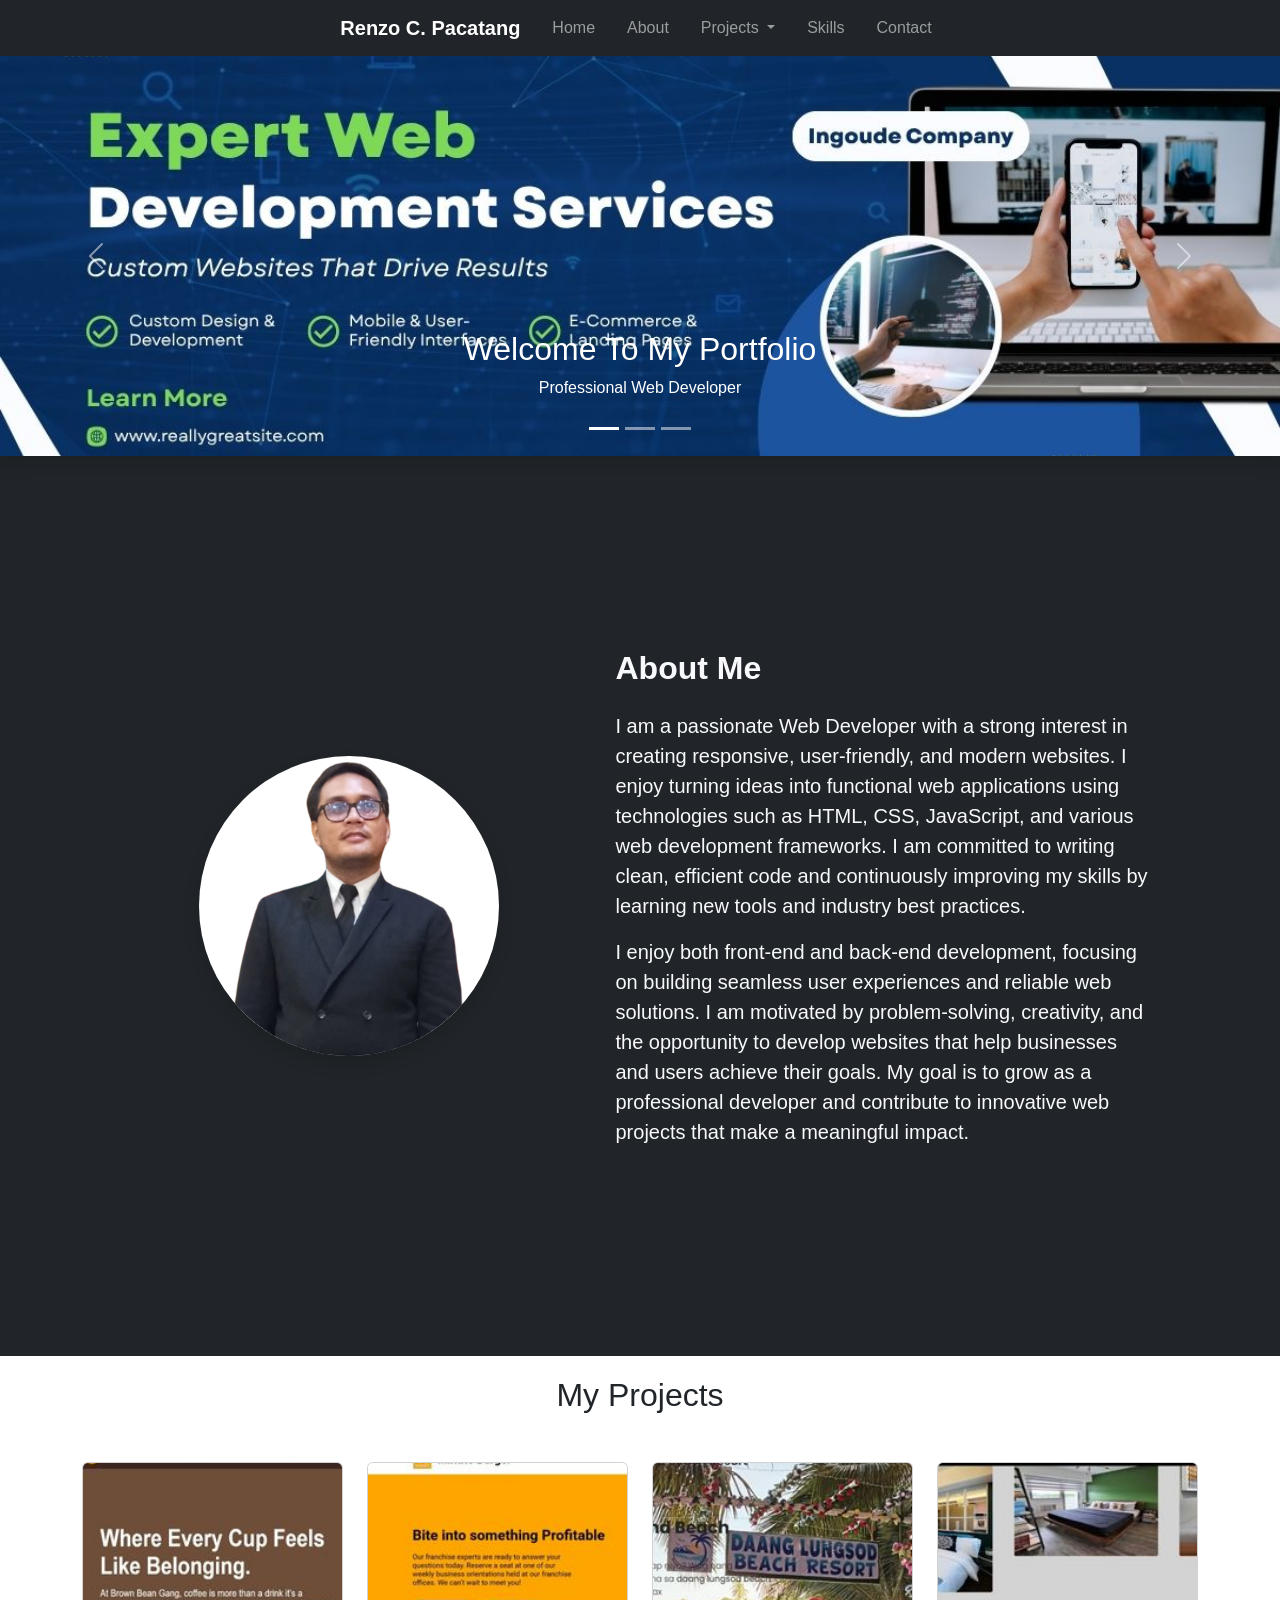
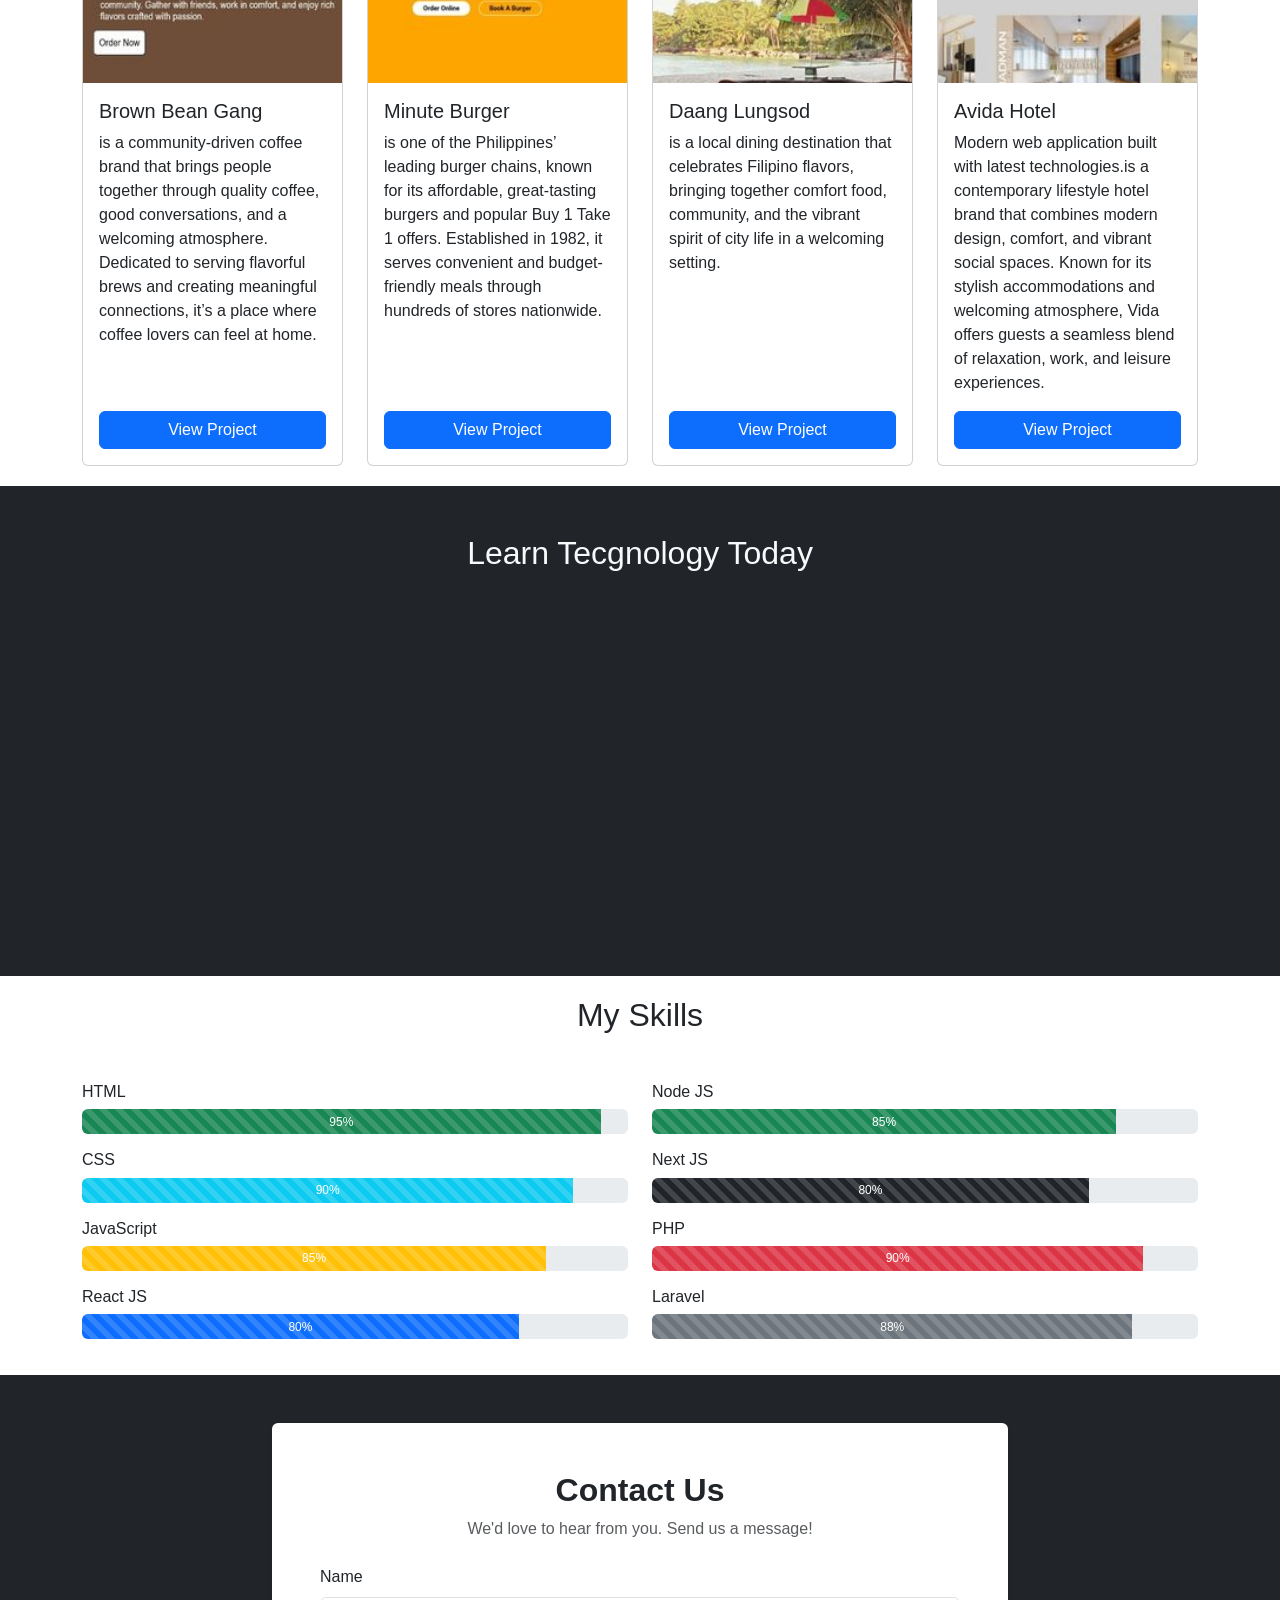
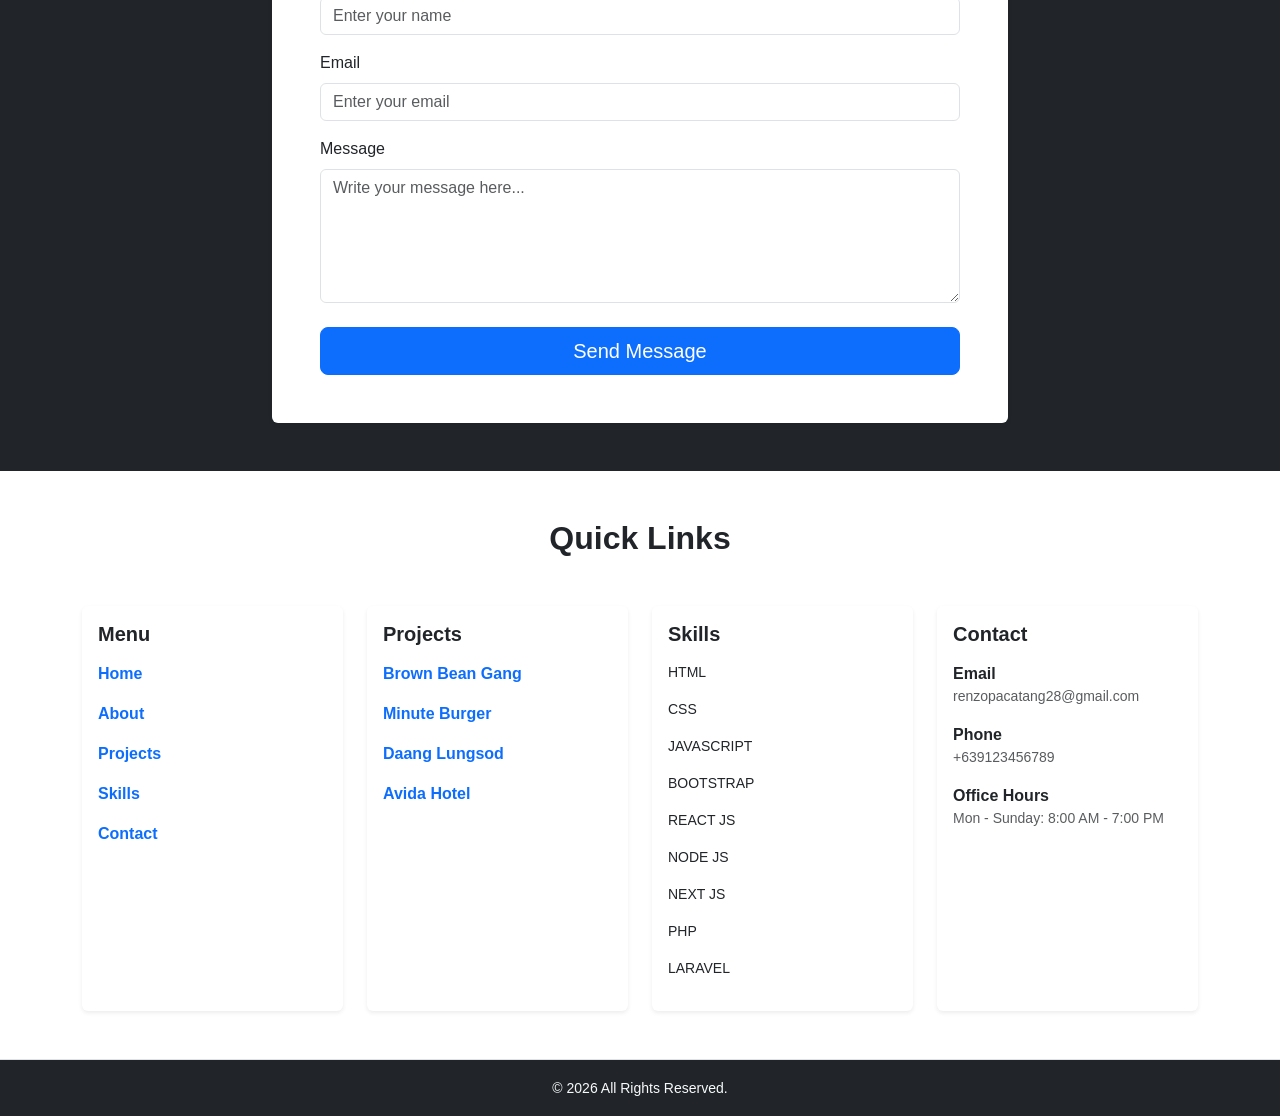
<file: index.html>
<!DOCTYPE html>
<html lang="en">
<head>
    <meta charset="UTF-8">
    <meta name="viewport" content="width=device-width, initial-scale=1.0">
    <title>My Portfolio</title>

    <!-- Bootstrap 5.3.3 CSS -->
    <link href="https://cdn.jsdelivr.net/npm/bootstrap@5.3.3/dist/css/bootstrap.min.css" rel="stylesheet">

    <!--CSS-->
    <link rel="stylesheet" href="css/style.css">

</head>

<body>

    
       <!-- NAVIGATION BAR -->

 <nav class="navbar navbar-expand-lg navbar-dark bg-dark sticky-top">
    <div class="container">

        <!-- Brand (mobile) -->
        <a class="navbar-brand d-lg-none" href="#">
           Renzo C. Pacatang
        </a>

        <!-- Toggler -->
        <button class="navbar-toggler d-lg-none ms-auto"
                type="button"
                data-bs-toggle="collapse"
                data-bs-target="#navbarNav"
                aria-controls="navbarNav"
                aria-expanded="false"
                aria-label="Toggle navigation">
            <span class="navbar-toggler-icon"></span>
        </button>

        <!-- COLLAPSIBLE CONTENT (THIS WAS MISSING) -->
        <div class="collapse navbar-collapse" id="navbarNav">

            <!-- Mobile menu items -->
            <ul class="navbar-nav d-lg-none text-center mt-3">

                <li class="nav-item">
                    <a class="nav-link" href="index.html">Home</a>
                </li>

                <li class="nav-item">
                    <a class="nav-link" href="about.html">About</a>
                </li>

                <li class="nav-item dropdown">
                    <a class="nav-link dropdown-toggle"
                       href="projects.html"
                       role="button"
                       data-bs-toggle="dropdown">
                        Projects
                    </a>

                    <ul class="dropdown-menu text-center">
                        <li><a class="dropdown-item" href="https://renzopacatang17.github.io/BROWNBEANGANGPROJECT2/">Brown Bean Gang</a></li>
                        <li><a class="dropdown-item" href="https://renzopacatang17.github.io/minute_burger/">Minute Burger</a></li>
                        <li><a class="dropdown-item" href="https://renzopacatang17.github.io/daanglungsodbeachresort/">Daang Lungsod</a></li>
                        <li><a class="dropdown-item" href="https://renzopacatang17.github.io/AVIDAHOTEL/">Avida Hotel</a></li>
                    </ul>
                </li>

                <li class="nav-item">
                    <a class="nav-link" href="skills.html">Skills</a>
                </li>

                <li class="nav-item">
                    <a class="nav-link" href="contact.html">Contact</a>
                </li>

            </ul>

            <!-- Desktop layout -->
            <div class="d-none d-lg-flex w-100 justify-content-center align-items-center">

                <a class="navbar-brand m-0 me-4" href="#">
                    Renzo C. Pacatang
                </a>

                <ul class="navbar-nav flex-row align-items-center gap-3">

                    <li class="nav-item"><a class="nav-link" href="index.html">Home</a></li>
                    <li class="nav-item"><a class="nav-link" href="about.html">About</a></li>
                    <li class="nav-item dropdown">
                        <a class="nav-link dropdown-toggle"
                           href="projects.html"
                           role="button"
                           data-bs-toggle="dropdown">
                            Projects
                        </a>
                        <ul class="dropdown-menu text-center">
                            <li><a class="dropdown-item" href="https://renzopacatang17.github.io/BROWNBEANGANGPROJECT2/">Brown Bean Gang</a></li>
                            <li><a class="dropdown-item" href="https://renzopacatang17.github.io/minute_burger/">Minute Burger</a></li>
                            <li><a class="dropdown-item" href="https://renzopacatang17.github.io/daanglungsodbeachresort/">Daang Lungsod</a></li>
                            <li><a class="dropdown-item" href="https://renzopacatang17.github.io/AVIDAHOTEL/">Avida Hotel</a></li>
                        </ul>
                    </li>
                    <li class="nav-item"><a class="nav-link" href="skills.html">Skills</a></li>
                    <li class="nav-item"><a class="nav-link" href="contact.html">Contact</a></li>

                </ul>

            </div>

        </div>
    </div>
</nav>

    <!-- HOME / HERO SECTION -->

   <section id="home">

    <div id="heroCarousel"
         class="carousel slide shadow"
         data-bs-ride="carousel">

        <!-- Indicators -->
        <div class="carousel-indicators">
            <button type="button" data-bs-target="#heroCarousel" data-bs-slide-to="0" class="active"></button>
            <button type="button" data-bs-target="#heroCarousel" data-bs-slide-to="1"></button>
            <button type="button" data-bs-target="#heroCarousel" data-bs-slide-to="2"></button>
        </div>

        <!-- Carousel Items -->
        <div class="carousel-inner">

            <div class="carousel-item active">
                <img src="images/1.jpg"
                     class="d-block w-100"
                     alt="Slide 1">

                <div class="carousel-caption">
                    <h2>Welcome To My Portfolio</h2>
                    <p>Professional Web Developer</p>
                </div>
            </div>

            <div class="carousel-item">
                <img src="images/2.jpg"
                     class="d-block w-100"
                     alt="Slide 2">

                <div class="carousel-caption">
                    <h2>Creative Solutions</h2>
                    <p>Modern Responsive Websites</p>
                </div>
            </div>

            <div class="carousel-item">
                <img src="images/3.jpg"
                     class="d-block w-100"
                     alt="Slide 3">
            </div>

        </div>

        <!-- Controls -->
        <button class="carousel-control-prev"
                type="button"
                data-bs-target="#heroCarousel"
                data-bs-slide="prev">
            <span class="carousel-control-prev-icon"></span>
        </button>

        <button class="carousel-control-next"
                type="button"
                data-bs-target="#heroCarousel"
                data-bs-slide="next">
            <span class="carousel-control-next-icon"></span>
        </button>

    </div>

</section>
   
    <!-- ABOUT SECTION -->
    
 <section id="about" class="bg-dark text-light py-5 min-vh-100 d-flex align-items-center">
    <div class="container">
        <div class="row align-items-center justify-content-center g-5">

            <!-- Image -->
            <div class="col-12 col-lg-5 text-center">
                <img src="images/prof.png"
                     class="img-fluid rounded-circle shadow"
                     alt="About Me"
                     style="width: 300px; height: 300px; object-fit: cover;">
            </div>

            <!-- Content -->
            <div class="col-12 col-lg-6 text-center text-lg-start">
                <h2 class="fw-bold mb-4">About Me</h2>

                <p class="lead">
                   I am a passionate Web Developer with a strong interest in creating responsive, user-friendly, and modern websites. I enjoy turning ideas into functional web applications using technologies such as HTML, CSS, JavaScript, and various web development frameworks. I am committed to writing clean, efficient code and continuously improving my skills by learning new tools and industry best practices.
                </p>

                <p class="lead">
                    I enjoy both front-end and back-end development, focusing on building seamless user experiences and reliable web solutions. I am motivated by problem-solving, creativity, and the opportunity to develop websites that help businesses and users achieve their goals. My goal is to grow as a professional developer and contribute to innovative web projects that make a meaningful impact.
                </p>
            </div>

        </div>
    </div>
</section>

    
    <!-- PROJECTS SECTION -->
   
    <section id="projects">
    <div class="container">

        <h2 class="text-center mb-5">
            My Projects
        </h2>

        <div class="row g-4">

            <!-- Project 1 -->
            <div class="col-lg-3 col-md-6">
                <div class="card project-card h-100">

                    <img src="images/brown-bean-gang.jpg"
                         class="card-img-top">

                    <div class="card-body d-flex flex-column">
                        <h5>Brown Bean Gang</h5>
                        <p>
                            is a community-driven coffee brand that brings people together through quality coffee, good conversations, and a welcoming atmosphere. Dedicated to serving flavorful brews and creating meaningful connections, it’s a place where coffee lovers can feel at home.
                        </p>

                        <a href="https://renzopacatang17.github.io/BROWNBEANGANGPROJECT2/" target="_blank" class="btn btn-primary mt-auto">
                            View Project
                        </a>
                    </div>

                </div>
            </div>

            <!-- Project 2 -->
            <div class="col-lg-3 col-md-6">
                <div class="card project-card h-100">

                    <img src="images/minute-burger.jpg"
                         class="card-img-top">

                    <div class="card-body d-flex flex-column">
                        <h5>Minute Burger</h5>
                        <p>
                            is one of the Philippines’ leading burger chains, known for its affordable, great-tasting burgers and popular Buy 1 Take 1 offers. Established in 1982, it serves convenient and budget-friendly meals through hundreds of stores nationwide.
                        </p>

                        <a href="https://renzopacatang17.github.io/minute_burger/" target="_blank" class="btn btn-primary mt-auto">
                            View Project
                        </a>
                    </div>

                </div>
            </div>

            <!-- Project 3 -->
            <div class="col-lg-3 col-md-6">
                <div class="card project-card h-100">

                    <img src="images/daang-lungsod.jpg"
                         class="card-img-top">

                    <div class="card-body d-flex flex-column">
                        <h5>Daang Lungsod</h5>
                        <p>
                           is a local dining destination that celebrates Filipino flavors, bringing together comfort food, community, and the vibrant spirit of city life in a welcoming setting.
                        </p>

                        <a href="https://renzopacatang17.github.io/daanglungsodbeachresort/" target="_blank" class="btn btn-primary mt-auto">
                            View Project
                        </a>
                    </div>

                </div>
            </div>

            <!-- Project 4 -->
            <div class="col-lg-3 col-md-6">
                <div class="card project-card h-100">

                    <img src="images/avida-hotel.jpg"
                         class="card-img-top">

                    <div class="card-body d-flex flex-column">
                        <h5>Avida Hotel</h5>
                        <p>
                            Modern web application built with
                            latest technologies.is a contemporary lifestyle hotel brand that combines modern design, comfort, and vibrant social spaces. Known for its stylish accommodations and welcoming atmosphere, Vida offers guests a seamless blend of relaxation, work, and leisure experiences.
                        </p>

                        <a href="https://renzopacatang17.github.io/AVIDAHOTEL/" target="_blank" class="btn btn-primary mt-auto">
                            View Project
                        </a>
                    </div>

                </div>
            </div>

        </div>

    </div>
</section>
   
    <!-- VIDEO SECTION -->
   
   <section class="bg-dark text-light py-5">
    <div class="container">

        <h2 class="text-center mb-5">
            Learn Tecgnology Today
        </h2>

        <div class="row justify-content-center">

            <div class="col-10 col-md-8 col-lg-6">

                <div class="ratio ratio-16x9">
                   <iframe width="560" height="315" src="https://www.youtube.com/embed/nWnMRTyiZMo?si=y7sUjbvcAw7Otr0_" title="YouTube video player" frameborder="0" allow="accelerometer; autoplay; clipboard-write; encrypted-media; gyroscope; picture-in-picture; web-share" referrerpolicy="strict-origin-when-cross-origin" allowfullscreen></iframe>
                </div>

            </div>

        </div>

    </div>
</section>

   
    <!-- SKILLS SECTION -->
    
    <section id="skills">
        <div class="container">

            <h2 class="text-center mb-5">
                My Skills
            </h2>

            <div class="row">

                <div class="col-md-6">

                    <h6>HTML</h6>
                    <div class="progress mb-3">
                        <div class="progress-bar bg-success progress-bar-striped" style="width:95%">
                            95%
                        </div>
                    </div>

                    <h6>CSS</h6>
                    <div class="progress mb-3">
                        <div class="progress-bar bg-info progress-bar-striped" style="width:90%">
                            90%
                        </div>
                    </div>

                    <h6>JavaScript</h6>
                    <div class="progress mb-3">
                        <div class="progress-bar bg-warning progress-bar-striped" style="width:85%">
                            85%
                        </div>
                    </div>

                    <h6>React JS</h6>
                    <div class="progress mb-3">
                        <div class="progress-bar bg-primary progress-bar-striped" style="width:80%">
                            80%
                        </div>
                    </div>

                </div>

                <div class="col-md-6">

                    <h6>Node JS</h6>
                    <div class="progress mb-3">
                        <div class="progress-bar bg-success progress-bar-striped" style="width:85%">
                            85%
                        </div>
                    </div>

                    <h6>Next JS</h6>
                    <div class="progress mb-3">
                        <div class="progress-bar bg-dark progress-bar-striped" style="width:80%">
                            80%
                        </div>
                    </div>

                    <h6>PHP</h6>
                    <div class="progress mb-3">
                        <div class="progress-bar bg-danger progress-bar-striped" style="width:90%">
                            90%
                        </div>
                    </div>

                    <h6>Laravel</h6>
                    <div class="progress mb-3">
                        <div class="progress-bar bg-secondary progress-bar-striped" style="width:88%">
                            88%
                        </div>
                    </div>

                </div>

            </div>

        </div>
    </section>

    
    <!-- CONTACT SECTION -->
 
    <section class="py-5 bg-dark">
    <div class="container">
        <div class="row justify-content-center">
            <div class="col-lg-8 col-md-10">
                <div class="card border-0 shadow-sm">
                    <div class="card-body p-4 p-md-5">
                        <div class="text-center mb-4">
                            <h2 class="fw-bold">Contact Us</h2>
                            <p class="text-muted mb-0">
                                We'd love to hear from you. Send us a message!
                            </p>
                        </div>

                        <form>
                            <!-- Name -->
                            <div class="mb-3">
                                <label for="name" class="form-label">Name</label>
                                <input
                                    type="text"
                                    class="form-control"
                                    id="name"
                                    placeholder="Enter your name"
                                    required>
                            </div>

                            <!-- Email -->
                            <div class="mb-3">
                                <label for="email" class="form-label">Email</label>
                                <input
                                    type="email"
                                    class="form-control"
                                    id="email"
                                    placeholder="Enter your email"
                                    required>
                            </div>

                            <!-- Message -->
                            <div class="mb-4">
                                <label for="message" class="form-label">Message</label>
                                <textarea
                                    class="form-control"
                                    id="message"
                                    rows="5"
                                    placeholder="Write your message here..."
                                    required></textarea>
                            </div>

                            <!-- Button -->
                            <div class="d-grid">
                                <button type="submit" class="btn btn-primary btn-lg">
                                    Send Message
                                </button>
                            </div>
                        </form>

                    </div>
                </div>
            </div>
        </div>
    </div>
</section>

    <!--Quick Links Section-->

<section class="py-5">
    <div class="container">
        <div class="text-center mb-5">
            <h2 class="fw-bold">Quick Links</h2>
        </div>

        <div class="row g-4">

            <!-- Menu Links -->

            <div class="col-lg-3 col-md-6">
                <div class="card h-100 border-0 shadow-sm">
                    <div class="card-body">
                        <h5 class="fw-bold mb-3">Menu</h5>

                        <ul class="list-unstyled">
                            <li class="mb-3">
                                <a href="index.html" class="text-decoration-none fw-semibold">Home</a>
                            </li>

                            <li class="mb-3">
                                <a href="about.html" class="text-decoration-none fw-semibold">About</a>
                            </li>

                            <li class="mb-3">
                                <a href="projects.html" class="text-decoration-none fw-semibold">Projects</a>
                            </li>

                            <li class="mb-3">
                                <a href="skills.html" class="text-decoration-none fw-semibold">Skills</a>
                            </li>

                            <li>
                                <a href="contact.html" class="text-decoration-none fw-semibold">Contact</a>
                            </li>

                        </ul>
                    </div>
                </div>
            </div>

            <!-- Projects Links -->

            <div class="col-lg-3 col-md-6">
                <div class="card h-100 border-0 shadow-sm">
                    <div class="card-body">
                        <h5 class="fw-bold mb-3">Projects</h5>

                        <ul class="list-unstyled">
                            <li class="mb-3">
                                <a href="https://renzopacatang17.github.io/BROWNBEANGANGPROJECT2/" class="text-decoration-none fw-semibold">Brown Bean Gang</a>
                            </li>

                            <li class="mb-3">
                                <a href="https://renzopacatang17.github.io/minute_burger/" class="text-decoration-none fw-semibold">Minute Burger</a>
                            </li>

                            <li class="mb-3">
                                <a href="https://renzopacatang17.github.io/daanglungsodbeachresort/" class="text-decoration-none fw-semibold">Daang Lungsod</a>
                            </li>

                            <li>
                                <a href="https://renzopacatang17.github.io/AVIDAHOTEL/" class="text-decoration-none fw-semibold">Avida Hotel</a>
                            </li>
                        </ul>
                    </div>
                </div>
            </div>

            <!-- Skills -->

            <div class="col-lg-3 col-md-6">
                <div class="card h-100 border-0 shadow-sm">
                    <div class="card-body">
                        <h5 class="fw-bold mb-3">Skills</h5>

                        <ul class="list-unstyled">
                            <li class="mb-3">
                                <p class="small mb-0">
                                    HTML
                                </p>
                            </li>

                            <li class="mb-3">
                                <p class="small mb-0">
                                    CSS
                                </p>
                            </li>

                            <li class="mb-3">
                                <p class="small mb-0">
                                    JAVASCRIPT
                                </p>
                            </li>

                            <li class="mb-3">
                                <p class="small mb-0">
                                    BOOTSTRAP
                                </p>
                            </li>

                            <li class="mb-3">
                                <p class="small mb-0">
                                    REACT JS
                                </p>
                            </li>

                            <li class="mb-3">
                                <p class="small mb-0">
                                    NODE JS
                                </p>
                            </li>

                            <li class="mb-3">
                                <p class="small mb-0">
                                    NEXT JS
                                </p>
                            </li>

                            <li class="mb-3">
                                <p class="small mb-0">
                                    PHP
                                </p>
                            </li>

                            <li>
                                <p class="small mb-0">
                                    LARAVEL
                                </p>
                            </li>

                        </ul>
                    </div>
                </div>
            </div>

            <!-- Contact Us -->

            <div class="col-lg-3 col-md-6">
                <div class="card h-100 border-0 shadow-sm">
                    <div class="card-body">
                        <h5 class="fw-bold mb-3">Contact</h5>

                        <div class="mb-3">
                            <strong>Email</strong>
                            <p class="small text-muted mb-0">
                                renzopacatang28@gmail.com
                            </p>
                        </div>

                        <div class="mb-3">
                            <strong>Phone</strong>
                            <p class="small text-muted mb-0">
                                +639123456789
                            </p>
                        </div>

                        <div>
                            <strong>Office Hours</strong>
                            <p class="small text-muted mb-0">
                                Mon - Sunday: 8:00 AM - 7:00 PM
                            </p>
                        </div>
                    </div>
                </div>
            </div>

        </div>
    </div>
</section>

    
    <!-- FOOTER -->
  
    <footer class="bg-dark text-center py-3 mt-auto border-top">
        <div class="container">
            <small class="text-light"> &copy; 2026 All Rights Reserved.</small>
        </div>
    </footer>

    <!-- Bootstrap JS -->
    <script src="https://cdn.jsdelivr.net/npm/bootstrap@5.3.3/dist/js/bootstrap.bundle.min.js"></script>

    <!--Javascript-->
    <script src="js/script.js"></script>
</body>
</html>
</file>
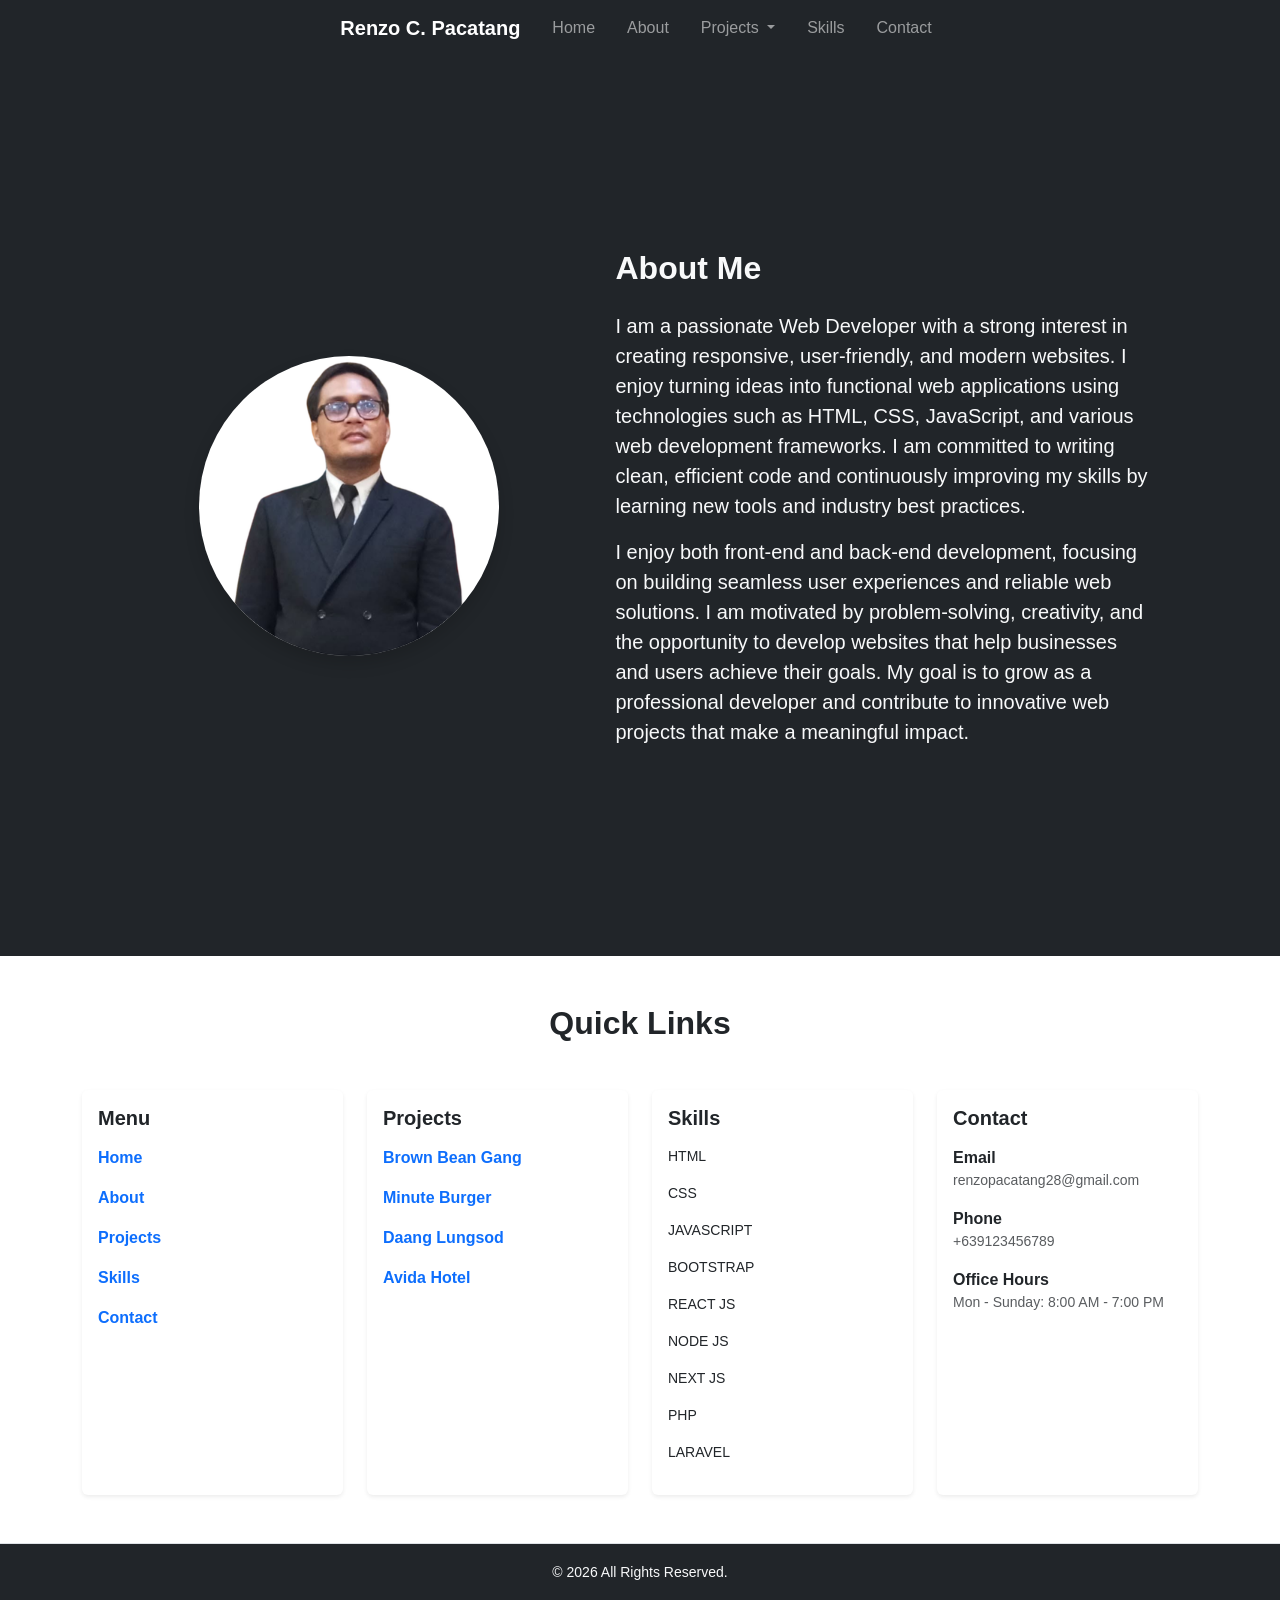
<file: about.html>
<!DOCTYPE html>
<html lang="en">
<head>
    <meta charset="UTF-8">
    <meta name="viewport" content="width=device-width, initial-scale=1.0">
    <title>My Portfolio</title>

    <!-- Bootstrap 5.3.3 CSS -->
    <link href="https://cdn.jsdelivr.net/npm/bootstrap@5.3.3/dist/css/bootstrap.min.css" rel="stylesheet">

    <!--CSS-->
    <link rel="stylesheet" href="css/style.css">

</head>

<body>

    
     <!-- NAVIGATION BAR -->

 <nav class="navbar navbar-expand-lg navbar-dark bg-dark sticky-top">
    <div class="container">

        <!-- Brand (mobile) -->
        <a class="navbar-brand d-lg-none" href="#">
           Renzo C. Pacatang
        </a>

        <!-- Toggler -->
        <button class="navbar-toggler d-lg-none ms-auto"
                type="button"
                data-bs-toggle="collapse"
                data-bs-target="#navbarNav"
                aria-controls="navbarNav"
                aria-expanded="false"
                aria-label="Toggle navigation">
            <span class="navbar-toggler-icon"></span>
        </button>

        <!-- COLLAPSIBLE CONTENT (THIS WAS MISSING) -->
        <div class="collapse navbar-collapse" id="navbarNav">

            <!-- Mobile menu items -->
            <ul class="navbar-nav d-lg-none text-center mt-3">

                <li class="nav-item">
                    <a class="nav-link" href="index.html">Home</a>
                </li>

                <li class="nav-item">
                    <a class="nav-link" href="about.html">About</a>
                </li>

                <li class="nav-item dropdown">
                    <a class="nav-link dropdown-toggle"
                       href="projects.html"
                       role="button"
                       data-bs-toggle="dropdown">
                        Projects
                    </a>

                    <ul class="dropdown-menu text-center">
                        <li><a class="dropdown-item" href="https://renzopacatang17.github.io/BROWNBEANGANGPROJECT2/">Brown Bean Gang</a></li>
                        <li><a class="dropdown-item" href="https://renzopacatang17.github.io/minute_burger/">Minute Burger</a></li>
                        <li><a class="dropdown-item" href="https://renzopacatang17.github.io/daanglungsodbeachresort/">Daang Lungsod</a></li>
                        <li><a class="dropdown-item" href="https://renzopacatang17.github.io/AVIDAHOTEL/">Avida Hotel</a></li>
                    </ul>
                </li>

                <li class="nav-item">
                    <a class="nav-link" href="skills.html">Skills</a>
                </li>

                <li class="nav-item">
                    <a class="nav-link" href="contact.html">Contact</a>
                </li>

            </ul>

            <!-- Desktop layout -->
            <div class="d-none d-lg-flex w-100 justify-content-center align-items-center">

                <a class="navbar-brand m-0 me-4" href="#">
                    Renzo C. Pacatang
                </a>

                <ul class="navbar-nav flex-row align-items-center gap-3">

                    <li class="nav-item"><a class="nav-link" href="index.html">Home</a></li>
                    <li class="nav-item"><a class="nav-link" href="about.html">About</a></li>
                    <li class="nav-item dropdown">
                        <a class="nav-link dropdown-toggle"
                           href="projects.html"
                           role="button"
                           data-bs-toggle="dropdown">
                            Projects
                        </a>
                        <ul class="dropdown-menu text-center">
                            <li><a class="dropdown-item" href="https://renzopacatang17.github.io/BROWNBEANGANGPROJECT2/">Brown Bean Gang</a></li>
                            <li><a class="dropdown-item" href="https://renzopacatang17.github.io/minute_burger/">Minute Burger</a></li>
                            <li><a class="dropdown-item" href="https://renzopacatang17.github.io/daanglungsodbeachresort/">Daang Lungsod</a></li>
                            <li><a class="dropdown-item" href="https://renzopacatang17.github.io/AVIDAHOTEL/">Avida Hotel</a></li>
                        </ul>
                    </li>
                    <li class="nav-item"><a class="nav-link" href="skills.html">Skills</a></li>
                    <li class="nav-item"><a class="nav-link" href="contact.html">Contact</a></li>

                </ul>

            </div>

        </div>
    </div>
</nav>
   
    <!-- ABOUT SECTION -->
    
 <section id="about" class="bg-dark text-light py-5 min-vh-100 d-flex align-items-center">
    <div class="container">
        <div class="row align-items-center justify-content-center g-5">

            <!-- Image -->
            <div class="col-12 col-lg-5 text-center">
                <img src="images/prof.png"
                     class="img-fluid rounded-circle shadow"
                     alt="About Me"
                     style="width: 300px; height: 300px; object-fit: cover;">
            </div>

            <!-- Content -->
            <div class="col-12 col-lg-6 text-center text-lg-start">
                <h2 class="fw-bold mb-4">About Me</h2>

                <p class="lead">
                   I am a passionate Web Developer with a strong interest in creating responsive, user-friendly, and modern websites. I enjoy turning ideas into functional web applications using technologies such as HTML, CSS, JavaScript, and various web development frameworks. I am committed to writing clean, efficient code and continuously improving my skills by learning new tools and industry best practices.
                </p>

                <p class="lead">
                    I enjoy both front-end and back-end development, focusing on building seamless user experiences and reliable web solutions. I am motivated by problem-solving, creativity, and the opportunity to develop websites that help businesses and users achieve their goals. My goal is to grow as a professional developer and contribute to innovative web projects that make a meaningful impact.
                </p>
            </div>

        </div>
    </div>
</section>

    <!--Quick Links Section-->

<section class="py-5">
    <div class="container">
        <div class="text-center mb-5">
            <h2 class="fw-bold">Quick Links</h2>
        </div>

        <div class="row g-4">

             <!-- Menu Links -->

            <div class="col-lg-3 col-md-6">
                <div class="card h-100 border-0 shadow-sm">
                    <div class="card-body">
                        <h5 class="fw-bold mb-3">Menu</h5>

                        <ul class="list-unstyled">
                            <li class="mb-3">
                                <a href="index.html" class="text-decoration-none fw-semibold">Home</a>
                            </li>

                            <li class="mb-3">
                                <a href="about.html" class="text-decoration-none fw-semibold">About</a>
                            </li>

                            <li class="mb-3">
                                <a href="projects.html" class="text-decoration-none fw-semibold">Projects</a>
                            </li>

                            <li class="mb-3">
                                <a href="skills.html" class="text-decoration-none fw-semibold">Skills</a>
                            </li>

                            <li>
                                <a href="contact.html" class="text-decoration-none fw-semibold">Contact</a>
                            </li>

                        </ul>
                    </div>
                </div>
            </div>

            <!-- Projects Links -->

            <div class="col-lg-3 col-md-6">
                <div class="card h-100 border-0 shadow-sm">
                    <div class="card-body">
                        <h5 class="fw-bold mb-3">Projects</h5>

                        <ul class="list-unstyled">
                            <li class="mb-3">
                                <a href="https://renzopacatang17.github.io/BROWNBEANGANGPROJECT2/" class="text-decoration-none fw-semibold">Brown Bean Gang</a>
                            </li>

                            <li class="mb-3">
                                <a href="https://renzopacatang17.github.io/minute_burger/" class="text-decoration-none fw-semibold">Minute Burger</a>
                            </li>

                            <li class="mb-3">
                                <a href="https://renzopacatang17.github.io/daanglungsodbeachresort/" class="text-decoration-none fw-semibold">Daang Lungsod</a>
                            </li>

                            <li>
                                <a href="https://renzopacatang17.github.io/AVIDAHOTEL/" class="text-decoration-none fw-semibold">Avida Hotel</a>
                            </li>
                        </ul>
                    </div>
                </div>
            </div>

            <!-- Skills -->

            <div class="col-lg-3 col-md-6">
                <div class="card h-100 border-0 shadow-sm">
                    <div class="card-body">
                        <h5 class="fw-bold mb-3">Skills</h5>

                        <ul class="list-unstyled">
                            <li class="mb-3">
                                <p class="small mb-0">
                                    HTML
                                </p>
                            </li>

                            <li class="mb-3">
                                <p class="small mb-0">
                                    CSS
                                </p>
                            </li>

                            <li class="mb-3">
                                <p class="small mb-0">
                                    JAVASCRIPT
                                </p>
                            </li>

                            <li class="mb-3">
                                <p class="small mb-0">
                                    BOOTSTRAP
                                </p>
                            </li>

                            <li class="mb-3">
                                <p class="small mb-0">
                                    REACT JS
                                </p>
                            </li>

                            <li class="mb-3">
                                <p class="small mb-0">
                                    NODE JS
                                </p>
                            </li>

                            <li class="mb-3">
                                <p class="small mb-0">
                                    NEXT JS
                                </p>
                            </li>

                            <li class="mb-3">
                                <p class="small mb-0">
                                    PHP
                                </p>
                            </li>

                            <li>
                                <p class="small mb-0">
                                    LARAVEL
                                </p>
                            </li>

                        </ul>
                    </div>
                </div>
            </div>

            <!-- Contact Us -->

            <div class="col-lg-3 col-md-6">
                <div class="card h-100 border-0 shadow-sm">
                    <div class="card-body">
                        <h5 class="fw-bold mb-3">Contact</h5>

                        <div class="mb-3">
                            <strong>Email</strong>
                            <p class="small text-muted mb-0">
                                renzopacatang28@gmail.com
                            </p>
                        </div>

                        <div class="mb-3">
                            <strong>Phone</strong>
                            <p class="small text-muted mb-0">
                                +639123456789
                            </p>
                        </div>

                        <div>
                            <strong>Office Hours</strong>
                            <p class="small text-muted mb-0">
                                Mon - Sunday: 8:00 AM - 7:00 PM
                            </p>
                        </div>
                    </div>
                </div>
            </div>

        </div>
    </div>
</section>

    
    <!-- FOOTER -->
  
    <footer class="bg-dark text-center py-3 mt-auto border-top">
        <div class="container">
            <small class="text-light"> &copy; 2026 All Rights Reserved.</small>
        </div>
    </footer>

    <!-- Bootstrap JS -->
    <script src="https://cdn.jsdelivr.net/npm/bootstrap@5.3.3/dist/js/bootstrap.bundle.min.js"></script>

    <!--Javascript-->
    <script src="js/script.js"></script>
</body>
</html>
</file>
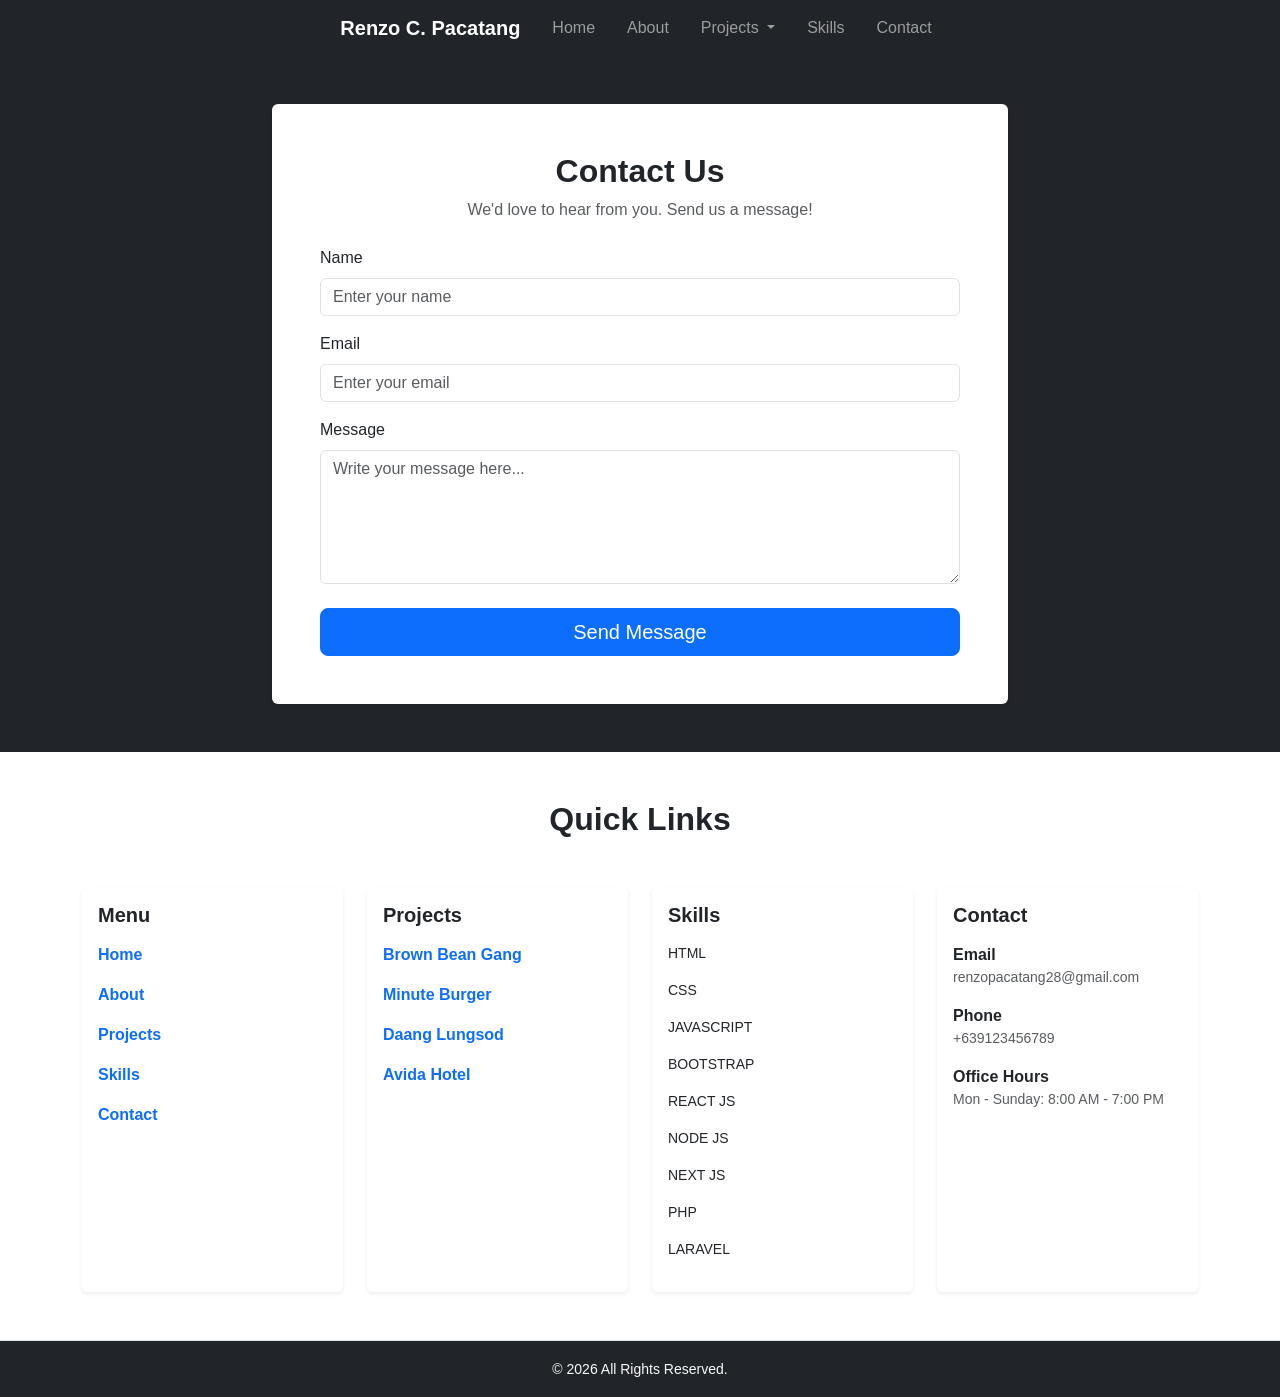
<file: contact.html>
<!DOCTYPE html>
<html lang="en">
<head>
    <meta charset="UTF-8">
    <meta name="viewport" content="width=device-width, initial-scale=1.0">
    <title>My Portfolio</title>

    <!-- Bootstrap 5.3.3 CSS -->
    <link href="https://cdn.jsdelivr.net/npm/bootstrap@5.3.3/dist/css/bootstrap.min.css" rel="stylesheet">

    <!--CSS-->
    <link rel="stylesheet" href="css/style.css">

</head>

<body>

    
     <!-- NAVIGATION BAR -->

 <nav class="navbar navbar-expand-lg navbar-dark bg-dark sticky-top">
    <div class="container">

        <!-- Brand (mobile) -->
        <a class="navbar-brand d-lg-none" href="#">
           Renzo C. Pacatang
        </a>

        <!-- Toggler -->
        <button class="navbar-toggler d-lg-none ms-auto"
                type="button"
                data-bs-toggle="collapse"
                data-bs-target="#navbarNav"
                aria-controls="navbarNav"
                aria-expanded="false"
                aria-label="Toggle navigation">
            <span class="navbar-toggler-icon"></span>
        </button>

        <!-- COLLAPSIBLE CONTENT (THIS WAS MISSING) -->
        <div class="collapse navbar-collapse" id="navbarNav">

            <!-- Mobile menu items -->
            <ul class="navbar-nav d-lg-none text-center mt-3">

                <li class="nav-item">
                    <a class="nav-link" href="index.html">Home</a>
                </li>

                <li class="nav-item">
                    <a class="nav-link" href="about.html">About</a>
                </li>

                <li class="nav-item dropdown">
                    <a class="nav-link dropdown-toggle"
                       href="projects.html"
                       role="button"
                       data-bs-toggle="dropdown">
                        Projects
                    </a>

                    <ul class="dropdown-menu text-center">
                        <li><a class="dropdown-item" href="https://renzopacatang17.github.io/BROWNBEANGANGPROJECT2/">Brown Bean Gang</a></li>
                        <li><a class="dropdown-item" href="https://renzopacatang17.github.io/minute_burger/">Minute Burger</a></li>
                        <li><a class="dropdown-item" href="https://renzopacatang17.github.io/daanglungsodbeachresort/">Daang Lungsod</a></li>
                        <li><a class="dropdown-item" href="https://renzopacatang17.github.io/AVIDAHOTEL/">Avida Hotel</a></li>
                    </ul>
                </li>

                <li class="nav-item">
                    <a class="nav-link" href="skills.html">Skills</a>
                </li>

                <li class="nav-item">
                    <a class="nav-link" href="contact.html">Contact</a>
                </li>

            </ul>

            <!-- Desktop layout -->
            <div class="d-none d-lg-flex w-100 justify-content-center align-items-center">

                <a class="navbar-brand m-0 me-4" href="#">
                    Renzo C. Pacatang
                </a>

                <ul class="navbar-nav flex-row align-items-center gap-3">

                    <li class="nav-item"><a class="nav-link" href="index.html">Home</a></li>
                    <li class="nav-item"><a class="nav-link" href="about.html">About</a></li>
                    <li class="nav-item dropdown">
                        <a class="nav-link dropdown-toggle"
                           href="projects.html"
                           role="button"
                           data-bs-toggle="dropdown">
                            Projects
                        </a>
                        <ul class="dropdown-menu text-center">
                            <li><a class="dropdown-item" href="https://renzopacatang17.github.io/BROWNBEANGANGPROJECT2/">Brown Bean Gang</a></li>
                            <li><a class="dropdown-item" href="https://renzopacatang17.github.io/minute_burger/">Minute Burger</a></li>
                            <li><a class="dropdown-item" href="https://renzopacatang17.github.io/daanglungsodbeachresort/">Daang Lungsod</a></li>
                            <li><a class="dropdown-item" href="https://renzopacatang17.github.io/AVIDAHOTEL/">Avida Hotel</a></li>
                        </ul>
                    </li>
                    <li class="nav-item"><a class="nav-link" href="skills.html">Skills</a></li>
                    <li class="nav-item"><a class="nav-link" href="contact.html">Contact</a></li>

                </ul>

            </div>

        </div>
    </div>
</nav>
    
    <!-- CONTACT SECTION -->
 
    <section class="py-5 bg-dark">
    <div class="container">
        <div class="row justify-content-center">
            <div class="col-lg-8 col-md-10">
                <div class="card border-0 shadow-sm">
                    <div class="card-body p-4 p-md-5">
                        <div class="text-center mb-4">
                            <h2 class="fw-bold">Contact Us</h2>
                            <p class="text-muted mb-0">
                                We'd love to hear from you. Send us a message!
                            </p>
                        </div>

                        <form>
                            <!-- Name -->
                            <div class="mb-3">
                                <label for="name" class="form-label">Name</label>
                                <input
                                    type="text"
                                    class="form-control"
                                    id="name"
                                    placeholder="Enter your name"
                                    required>
                            </div>

                            <!-- Email -->
                            <div class="mb-3">
                                <label for="email" class="form-label">Email</label>
                                <input
                                    type="email"
                                    class="form-control"
                                    id="email"
                                    placeholder="Enter your email"
                                    required>
                            </div>

                            <!-- Message -->
                            <div class="mb-4">
                                <label for="message" class="form-label">Message</label>
                                <textarea
                                    class="form-control"
                                    id="message"
                                    rows="5"
                                    placeholder="Write your message here..."
                                    required></textarea>
                            </div>

                            <!-- Button -->
                            <div class="d-grid">
                                <button type="submit" class="btn btn-primary btn-lg">
                                    Send Message
                                </button>
                            </div>
                        </form>

                    </div>
                </div>
            </div>
        </div>
    </div>
</section>

    <!--Quick Links Section-->

<section class="py-5">
    <div class="container">
        <div class="text-center mb-5">
            <h2 class="fw-bold">Quick Links</h2>
        </div>

        <div class="row g-4">

            <!-- Menu Links -->

            <div class="col-lg-3 col-md-6">
                <div class="card h-100 border-0 shadow-sm">
                    <div class="card-body">
                        <h5 class="fw-bold mb-3">Menu</h5>

                        <ul class="list-unstyled">
                            <li class="mb-3">
                                <a href="index.html" class="text-decoration-none fw-semibold">Home</a>
                            </li>

                            <li class="mb-3">
                                <a href="about.html" class="text-decoration-none fw-semibold">About</a>
                            </li>

                            <li class="mb-3">
                                <a href="projects.html" class="text-decoration-none fw-semibold">Projects</a>
                            </li>

                            <li class="mb-3">
                                <a href="skills.html" class="text-decoration-none fw-semibold">Skills</a>
                            </li>

                            <li>
                                <a href="contact.html" class="text-decoration-none fw-semibold">Contact</a>
                            </li>

                        </ul>
                    </div>
                </div>
            </div>
            
            <!-- Projects Links -->

            <div class="col-lg-3 col-md-6">
                <div class="card h-100 border-0 shadow-sm">
                    <div class="card-body">
                        <h5 class="fw-bold mb-3">Projects</h5>

                        <ul class="list-unstyled">
                            <li class="mb-3">
                                <a href="https://renzopacatang17.github.io/BROWNBEANGANGPROJECT2/" class="text-decoration-none fw-semibold">Brown Bean Gang</a>
                            </li>

                            <li class="mb-3">
                                <a href="https://renzopacatang17.github.io/minute_burger/" class="text-decoration-none fw-semibold">Minute Burger</a>
                            </li>

                            <li class="mb-3">
                                <a href="https://renzopacatang17.github.io/daanglungsodbeachresort/" class="text-decoration-none fw-semibold">Daang Lungsod</a>
                            </li>

                            <li>
                                <a href="https://renzopacatang17.github.io/AVIDAHOTEL/" class="text-decoration-none fw-semibold">Avida Hotel</a>
                            </li>
                        </ul>
                    </div>
                </div>
            </div>

            <!-- Skills -->

            <div class="col-lg-3 col-md-6">
                <div class="card h-100 border-0 shadow-sm">
                    <div class="card-body">
                        <h5 class="fw-bold mb-3">Skills</h5>

                        <ul class="list-unstyled">
                            <li class="mb-3">
                                <p class="small mb-0">
                                    HTML
                                </p>
                            </li>

                            <li class="mb-3">
                                <p class="small mb-0">
                                    CSS
                                </p>
                            </li>

                            <li class="mb-3">
                                <p class="small mb-0">
                                    JAVASCRIPT
                                </p>
                            </li>

                            <li class="mb-3">
                                <p class="small mb-0">
                                    BOOTSTRAP
                                </p>
                            </li>

                            <li class="mb-3">
                                <p class="small mb-0">
                                    REACT JS
                                </p>
                            </li>

                            <li class="mb-3">
                                <p class="small mb-0">
                                    NODE JS
                                </p>
                            </li>

                            <li class="mb-3">
                                <p class="small mb-0">
                                    NEXT JS
                                </p>
                            </li>

                            <li class="mb-3">
                                <p class="small mb-0">
                                    PHP
                                </p>
                            </li>

                            <li>
                                <p class="small mb-0">
                                    LARAVEL
                                </p>
                            </li>

                        </ul>
                    </div>
                </div>
            </div>

            <!-- Contact Us -->

            <div class="col-lg-3 col-md-6">
                <div class="card h-100 border-0 shadow-sm">
                    <div class="card-body">
                        <h5 class="fw-bold mb-3">Contact</h5>

                        <div class="mb-3">
                            <strong>Email</strong>
                            <p class="small text-muted mb-0">
                                renzopacatang28@gmail.com
                            </p>
                        </div>

                        <div class="mb-3">
                            <strong>Phone</strong>
                            <p class="small text-muted mb-0">
                                +639123456789
                            </p>
                        </div>

                        <div>
                            <strong>Office Hours</strong>
                            <p class="small text-muted mb-0">
                                Mon - Sunday: 8:00 AM - 7:00 PM
                            </p>
                        </div>
                    </div>
                </div>
            </div>

        </div>
    </div>
</section>

    
    <!-- FOOTER -->
  
    <footer class="bg-dark text-center py-3 mt-auto border-top">
        <div class="container">
            <small class="text-light"> &copy; 2026 All Rights Reserved.</small>
        </div>
    </footer>

    <!-- Bootstrap JS -->
    <script src="https://cdn.jsdelivr.net/npm/bootstrap@5.3.3/dist/js/bootstrap.bundle.min.js"></script>

    <!--Javascript-->
    <script src="js/script.js"></script>
</body>
</html>
</file>
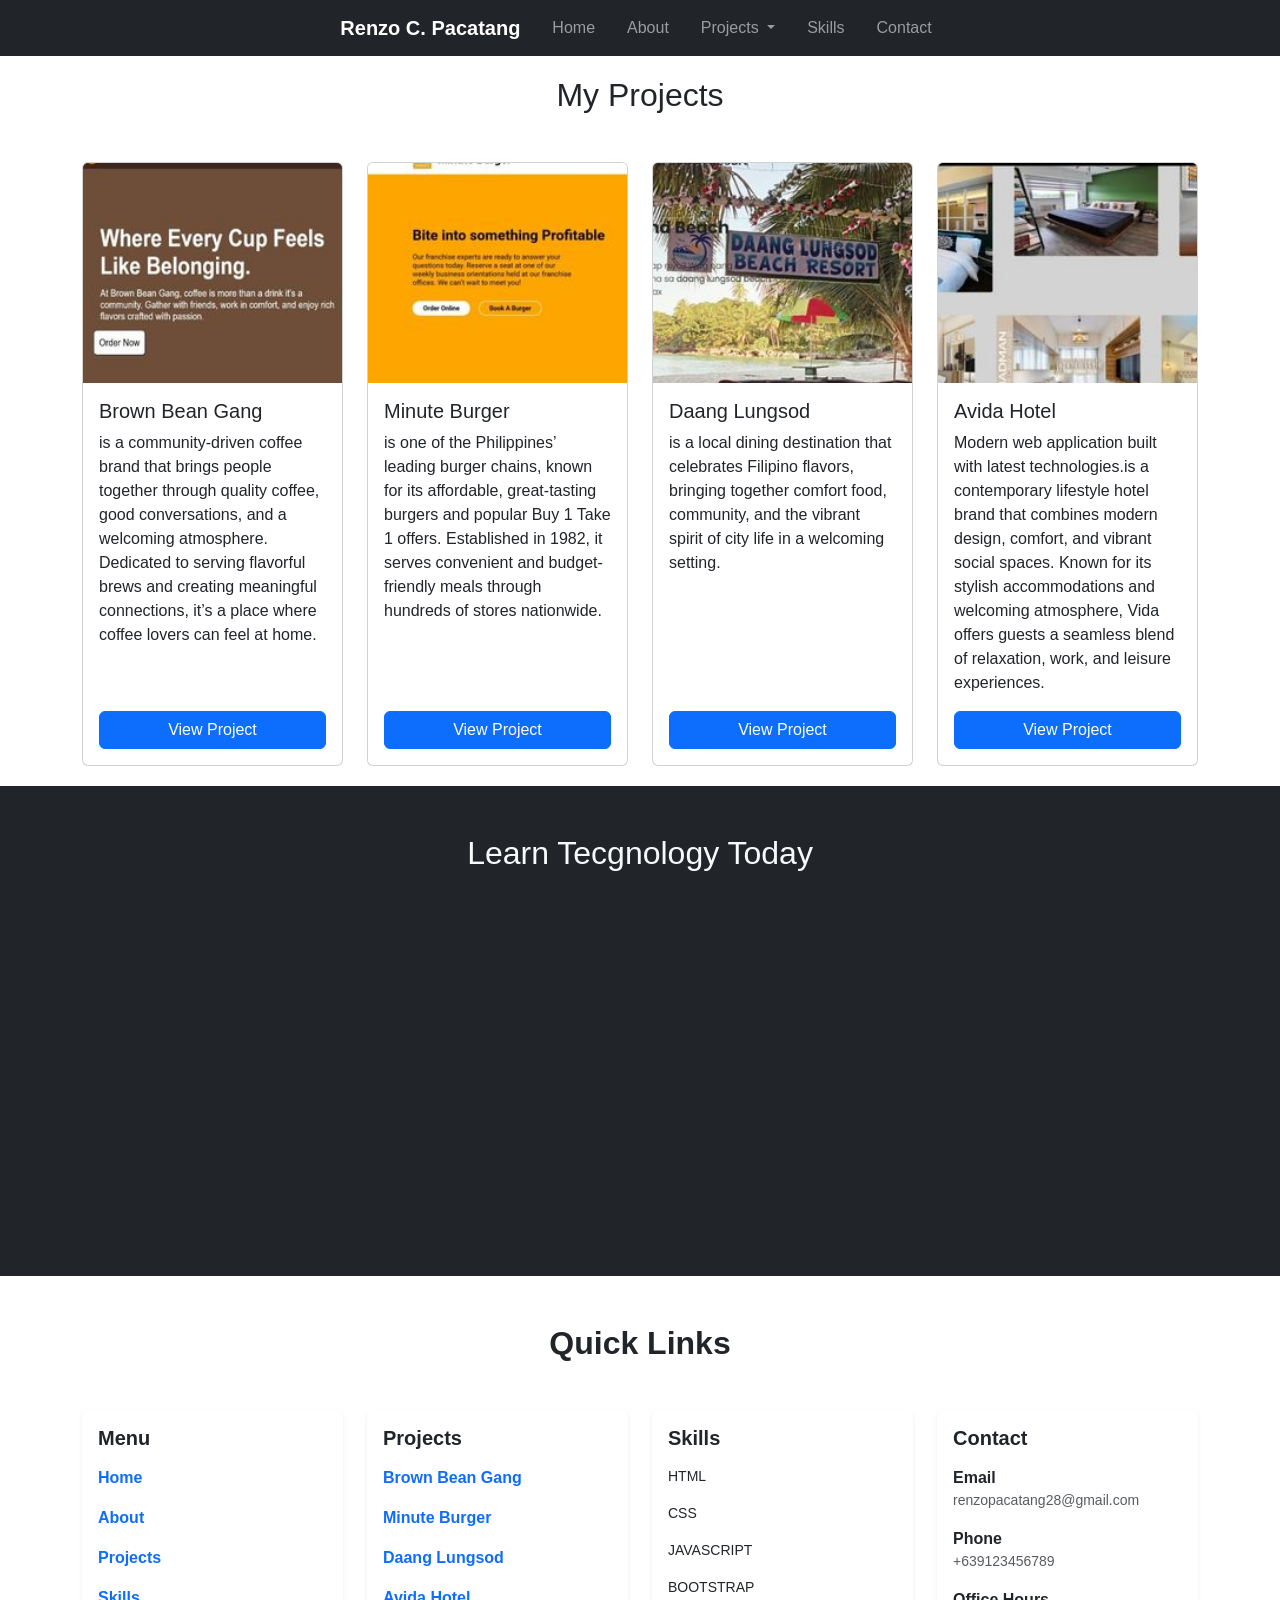
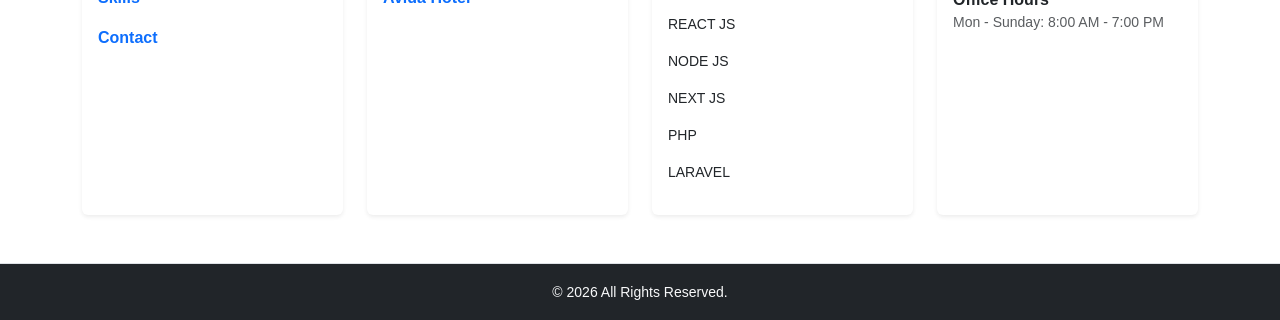
<file: projects.html>
<!DOCTYPE html>
<html lang="en">
<head>
    <meta charset="UTF-8">
    <meta name="viewport" content="width=device-width, initial-scale=1.0">
    <title>My Portfolio</title>

    <!-- Bootstrap 5.3.3 CSS -->
    <link href="https://cdn.jsdelivr.net/npm/bootstrap@5.3.3/dist/css/bootstrap.min.css" rel="stylesheet">

    <!--CSS-->
    <link rel="stylesheet" href="css/style.css">

</head>

<body>

    
    <!-- NAVIGATION BAR -->

 <nav class="navbar navbar-expand-lg navbar-dark bg-dark sticky-top">
    <div class="container">

        <!-- Brand (mobile) -->
        <a class="navbar-brand d-lg-none" href="#">
           Renzo C. Pacatang
        </a>

        <!-- Toggler -->
        <button class="navbar-toggler d-lg-none ms-auto"
                type="button"
                data-bs-toggle="collapse"
                data-bs-target="#navbarNav"
                aria-controls="navbarNav"
                aria-expanded="false"
                aria-label="Toggle navigation">
            <span class="navbar-toggler-icon"></span>
        </button>

        <!-- COLLAPSIBLE CONTENT (THIS WAS MISSING) -->
        <div class="collapse navbar-collapse" id="navbarNav">

            <!-- Mobile menu items -->
            <ul class="navbar-nav d-lg-none text-center mt-3">

                <li class="nav-item">
                    <a class="nav-link" href="index.html">Home</a>
                </li>

                <li class="nav-item">
                    <a class="nav-link" href="about.html">About</a>
                </li>

                <li class="nav-item dropdown">
                    <a class="nav-link dropdown-toggle"
                       href="projects.html"
                       role="button"
                       data-bs-toggle="dropdown">
                        Projects
                    </a>

                    <ul class="dropdown-menu text-center">
                        <li><a class="dropdown-item" href="https://renzopacatang17.github.io/BROWNBEANGANGPROJECT2/">Brown Bean Gang</a></li>
                        <li><a class="dropdown-item" href="https://renzopacatang17.github.io/minute_burger/">Minute Burger</a></li>
                        <li><a class="dropdown-item" href="https://renzopacatang17.github.io/daanglungsodbeachresort/">Daang Lungsod</a></li>
                        <li><a class="dropdown-item" href="https://renzopacatang17.github.io/AVIDAHOTEL/">Avida Hotel</a></li>
                    </ul>
                </li>

                <li class="nav-item">
                    <a class="nav-link" href="skills.html">Skills</a>
                </li>

                <li class="nav-item">
                    <a class="nav-link" href="contact.html">Contact</a>
                </li>

            </ul>

            <!-- Desktop layout -->
            <div class="d-none d-lg-flex w-100 justify-content-center align-items-center">

                <a class="navbar-brand m-0 me-4" href="#">
                    Renzo C. Pacatang
                </a>

                <ul class="navbar-nav flex-row align-items-center gap-3">

                    <li class="nav-item"><a class="nav-link" href="index.html">Home</a></li>
                    <li class="nav-item"><a class="nav-link" href="about.html">About</a></li>
                    <li class="nav-item dropdown">
                        <a class="nav-link dropdown-toggle"
                           href="projects.html"
                           role="button"
                           data-bs-toggle="dropdown">
                            Projects
                        </a>
                        <ul class="dropdown-menu text-center">
                            <li><a class="dropdown-item" href="https://renzopacatang17.github.io/BROWNBEANGANGPROJECT2/">Brown Bean Gang</a></li>
                            <li><a class="dropdown-item" href="https://renzopacatang17.github.io/minute_burger/">Minute Burger</a></li>
                            <li><a class="dropdown-item" href="https://renzopacatang17.github.io/daanglungsodbeachresort/">Daang Lungsod</a></li>
                            <li><a class="dropdown-item" href="https://renzopacatang17.github.io/AVIDAHOTEL/">Avida Hotel</a></li>
                        </ul>
                    </li>
                    <li class="nav-item"><a class="nav-link" href="skills.html">Skills</a></li>
                    <li class="nav-item"><a class="nav-link" href="contact.html">Contact</a></li>

                </ul>

            </div>

        </div>
    </div>
</nav>
  
    <!-- PROJECTS SECTION -->
   
    <section id="projects">
    <div class="container">

        <h2 class="text-center mb-5">
            My Projects
        </h2>

        <div class="row g-4">

            <!-- Project 1 -->
            <div class="col-lg-3 col-md-6">
                <div class="card project-card h-100">

                    <img src="images/brown-bean-gang.jpg"
                         class="card-img-top">

                    <div class="card-body d-flex flex-column">
                        <h5>Brown Bean Gang</h5>
                        <p>
                            is a community-driven coffee brand that brings people together through quality coffee, good conversations, and a welcoming atmosphere. Dedicated to serving flavorful brews and creating meaningful connections, it’s a place where coffee lovers can feel at home.
                        </p>

                        <a href="https://renzopacatang17.github.io/BROWNBEANGANGPROJECT2/" target="_blank" class="btn btn-primary mt-auto">
                            View Project
                        </a>
                    </div>

                </div>
            </div>

            <!-- Project 2 -->
            <div class="col-lg-3 col-md-6">
                <div class="card project-card h-100">

                    <img src="images/minute-burger.jpg"
                         class="card-img-top">

                    <div class="card-body d-flex flex-column">
                        <h5>Minute Burger</h5>
                        <p>
                            is one of the Philippines’ leading burger chains, known for its affordable, great-tasting burgers and popular Buy 1 Take 1 offers. Established in 1982, it serves convenient and budget-friendly meals through hundreds of stores nationwide.
                        </p>

                        <a href="https://renzopacatang17.github.io/minute_burger/" target="_blank" class="btn btn-primary mt-auto">
                            View Project
                        </a>
                    </div>

                </div>
            </div>

            <!-- Project 3 -->
            <div class="col-lg-3 col-md-6">
                <div class="card project-card h-100">

                    <img src="images/daang-lungsod.jpg"
                         class="card-img-top">

                    <div class="card-body d-flex flex-column">
                        <h5>Daang Lungsod</h5>
                        <p>
                           is a local dining destination that celebrates Filipino flavors, bringing together comfort food, community, and the vibrant spirit of city life in a welcoming setting.
                        </p>

                        <a href="https://renzopacatang17.github.io/daanglungsodbeachresort/" target="_blank" class="btn btn-primary mt-auto">
                            View Project
                        </a>
                    </div>

                </div>
            </div>

            <!-- Project 4 -->
            <div class="col-lg-3 col-md-6">
                <div class="card project-card h-100">

                    <img src="images/avida-hotel.jpg"
                         class="card-img-top">

                    <div class="card-body d-flex flex-column">
                        <h5>Avida Hotel</h5>
                        <p>
                            Modern web application built with
                            latest technologies.is a contemporary lifestyle hotel brand that combines modern design, comfort, and vibrant social spaces. Known for its stylish accommodations and welcoming atmosphere, Vida offers guests a seamless blend of relaxation, work, and leisure experiences.
                        </p>

                        <a href="https://renzopacatang17.github.io/AVIDAHOTEL/" target="_blank" class="btn btn-primary mt-auto">
                            View Project
                        </a>
                    </div>

                </div>
            </div>

        </div>

    </div>
</section>
   
    <!-- VIDEO SECTION -->
   
   <section class="bg-dark text-light py-5">
    <div class="container">

        <h2 class="text-center mb-5">
            Learn Tecgnology Today
        </h2>

        <div class="row justify-content-center">

            <div class="col-10 col-md-8 col-lg-6">

                <div class="ratio ratio-16x9">
                   <iframe width="560" height="315" src="https://www.youtube.com/embed/nWnMRTyiZMo?si=y7sUjbvcAw7Otr0_" title="YouTube video player" frameborder="0" allow="accelerometer; autoplay; clipboard-write; encrypted-media; gyroscope; picture-in-picture; web-share" referrerpolicy="strict-origin-when-cross-origin" allowfullscreen></iframe>
                </div>

            </div>

        </div>

    </div>
</section>

    <!--Quick Links Section-->

<section class="py-5">
    <div class="container">
        <div class="text-center mb-5">
            <h2 class="fw-bold">Quick Links</h2>
        </div>

        <div class="row g-4">

             <!-- Menu Links -->

            <div class="col-lg-3 col-md-6">
                <div class="card h-100 border-0 shadow-sm">
                    <div class="card-body">
                        <h5 class="fw-bold mb-3">Menu</h5>

                        <ul class="list-unstyled">
                            <li class="mb-3">
                                <a href="index.html" class="text-decoration-none fw-semibold">Home</a>
                            </li>

                            <li class="mb-3">
                                <a href="about.html" class="text-decoration-none fw-semibold">About</a>
                            </li>

                            <li class="mb-3">
                                <a href="projects.html" class="text-decoration-none fw-semibold">Projects</a>
                            </li>

                            <li class="mb-3">
                                <a href="skills.html" class="text-decoration-none fw-semibold">Skills</a>
                            </li>

                            <li>
                                <a href="contact.html" class="text-decoration-none fw-semibold">Contact</a>
                            </li>

                        </ul>
                    </div>
                </div>
            </div>

            <!-- Projects Links -->

            <div class="col-lg-3 col-md-6">
                <div class="card h-100 border-0 shadow-sm">
                    <div class="card-body">
                        <h5 class="fw-bold mb-3">Projects</h5>

                        <ul class="list-unstyled">
                            <li class="mb-3">
                                <a href="https://renzopacatang17.github.io/BROWNBEANGANGPROJECT2/" class="text-decoration-none fw-semibold">Brown Bean Gang</a>
                            </li>

                            <li class="mb-3">
                                <a href="https://renzopacatang17.github.io/minute_burger/" class="text-decoration-none fw-semibold">Minute Burger</a>
                            </li>

                            <li class="mb-3">
                                <a href="https://renzopacatang17.github.io/daanglungsodbeachresort/" class="text-decoration-none fw-semibold">Daang Lungsod</a>
                            </li>

                            <li>
                                <a href="https://renzopacatang17.github.io/AVIDAHOTEL/" class="text-decoration-none fw-semibold">Avida Hotel</a>
                            </li>
                        </ul>
                    </div>
                </div>
            </div>

            <!-- Skills -->

            <div class="col-lg-3 col-md-6">
                <div class="card h-100 border-0 shadow-sm">
                    <div class="card-body">
                        <h5 class="fw-bold mb-3">Skills</h5>

                        <ul class="list-unstyled">
                            <li class="mb-3">
                                <p class="small mb-0">
                                    HTML
                                </p>
                            </li>

                            <li class="mb-3">
                                <p class="small mb-0">
                                    CSS
                                </p>
                            </li>

                            <li class="mb-3">
                                <p class="small mb-0">
                                    JAVASCRIPT
                                </p>
                            </li>

                            <li class="mb-3">
                                <p class="small mb-0">
                                    BOOTSTRAP
                                </p>
                            </li>

                            <li class="mb-3">
                                <p class="small mb-0">
                                    REACT JS
                                </p>
                            </li>

                            <li class="mb-3">
                                <p class="small mb-0">
                                    NODE JS
                                </p>
                            </li>

                            <li class="mb-3">
                                <p class="small mb-0">
                                    NEXT JS
                                </p>
                            </li>

                            <li class="mb-3">
                                <p class="small mb-0">
                                    PHP
                                </p>
                            </li>

                            <li>
                                <p class="small mb-0">
                                    LARAVEL
                                </p>
                            </li>

                        </ul>
                    </div>
                </div>
            </div>

            <!-- Contact Us -->

            <div class="col-lg-3 col-md-6">
                <div class="card h-100 border-0 shadow-sm">
                    <div class="card-body">
                        <h5 class="fw-bold mb-3">Contact</h5>

                        <div class="mb-3">
                            <strong>Email</strong>
                            <p class="small text-muted mb-0">
                                renzopacatang28@gmail.com
                            </p>
                        </div>

                        <div class="mb-3">
                            <strong>Phone</strong>
                            <p class="small text-muted mb-0">
                                +639123456789
                            </p>
                        </div>

                        <div>
                            <strong>Office Hours</strong>
                            <p class="small text-muted mb-0">
                                Mon - Sunday: 8:00 AM - 7:00 PM
                            </p>
                        </div>
                    </div>
                </div>
            </div>

        </div>
    </div>
</section>

    
    <!-- FOOTER -->
  
    <footer class="bg-dark text-center py-3 mt-auto border-top">
        <div class="container">
            <small class="text-light"> &copy; 2026 All Rights Reserved.</small>
        </div>
    </footer>

    <!-- Bootstrap JS -->
    <script src="https://cdn.jsdelivr.net/npm/bootstrap@5.3.3/dist/js/bootstrap.bundle.min.js"></script>

    <!--Javascript-->
    <script src="js/script.js"></script>
</body>
</html>
</file>
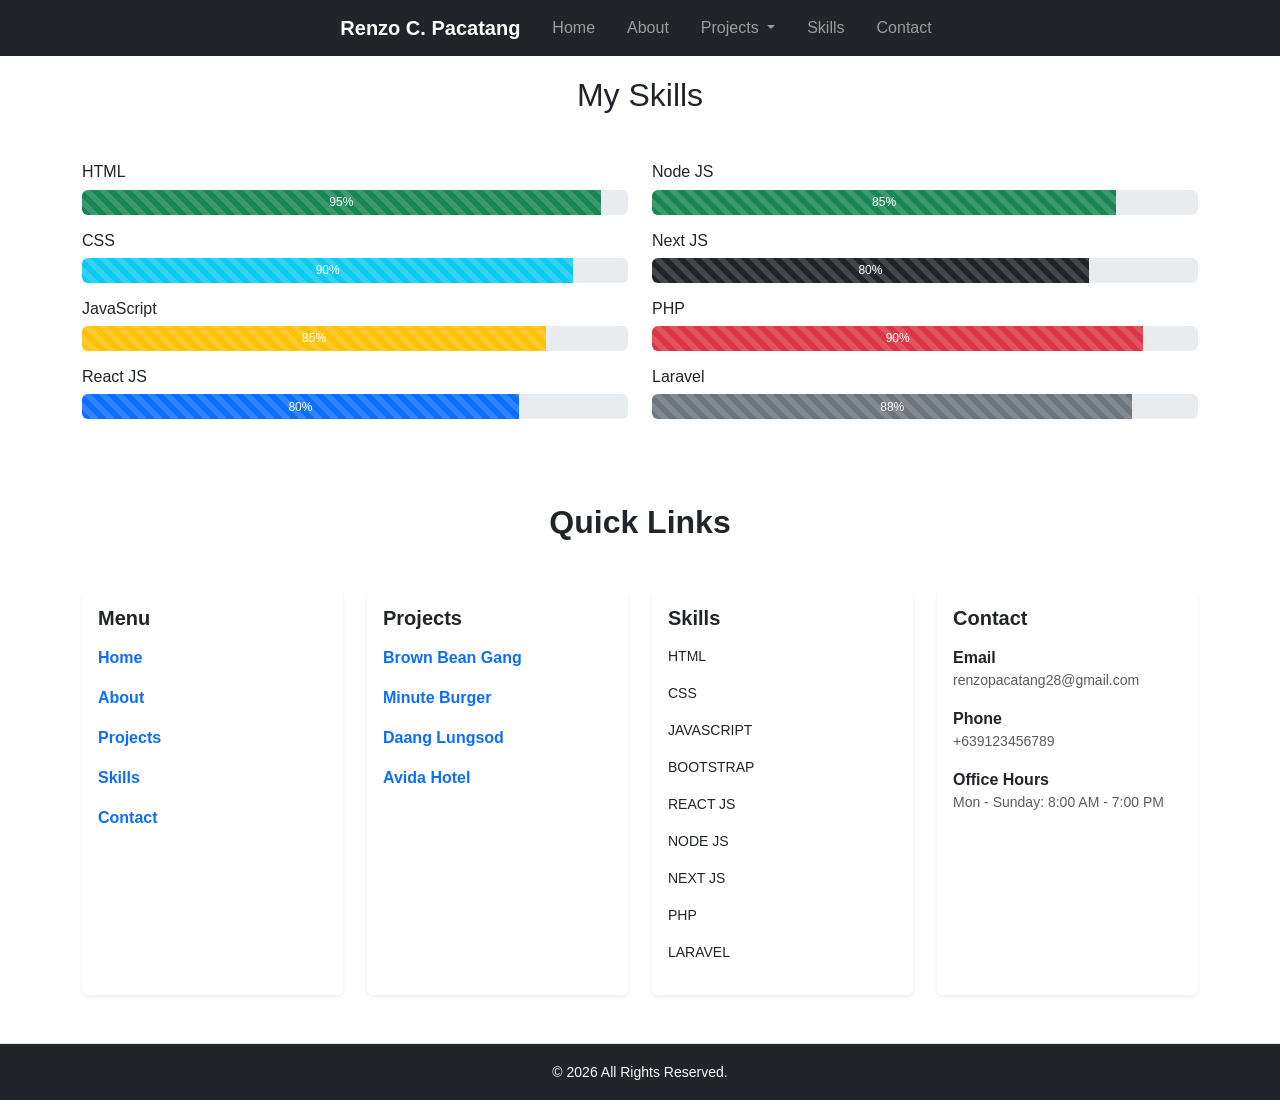
<file: skills.html>
<!DOCTYPE html>
<html lang="en">
<head>
    <meta charset="UTF-8">
    <meta name="viewport" content="width=device-width, initial-scale=1.0">
    <title>My Portfolio</title>

    <!-- Bootstrap 5.3.3 CSS -->
    <link href="https://cdn.jsdelivr.net/npm/bootstrap@5.3.3/dist/css/bootstrap.min.css" rel="stylesheet">

    <!--CSS-->
    <link rel="stylesheet" href="css/style.css">

</head>

<body>

    
    <!-- NAVIGATION BAR -->

 <nav class="navbar navbar-expand-lg navbar-dark bg-dark sticky-top">
    <div class="container">

        <!-- Brand (mobile) -->
        <a class="navbar-brand d-lg-none" href="#">
           Renzo C. Pacatang
        </a>

        <!-- Toggler -->
        <button class="navbar-toggler d-lg-none ms-auto"
                type="button"
                data-bs-toggle="collapse"
                data-bs-target="#navbarNav"
                aria-controls="navbarNav"
                aria-expanded="false"
                aria-label="Toggle navigation">
            <span class="navbar-toggler-icon"></span>
        </button>

        <!-- COLLAPSIBLE CONTENT (THIS WAS MISSING) -->
        <div class="collapse navbar-collapse" id="navbarNav">

            <!-- Mobile menu items -->
            <ul class="navbar-nav d-lg-none text-center mt-3">

                <li class="nav-item">
                    <a class="nav-link" href="index.html">Home</a>
                </li>

                <li class="nav-item">
                    <a class="nav-link" href="about.html">About</a>
                </li>

                <li class="nav-item dropdown">
                    <a class="nav-link dropdown-toggle"
                       href="projects.html"
                       role="button"
                       data-bs-toggle="dropdown">
                        Projects
                    </a>

                    <ul class="dropdown-menu text-center">
                        <li><a class="dropdown-item" href="https://renzopacatang17.github.io/BROWNBEANGANGPROJECT2/">Brown Bean Gang</a></li>
                        <li><a class="dropdown-item" href="https://renzopacatang17.github.io/minute_burger/">Minute Burger</a></li>
                        <li><a class="dropdown-item" href="https://renzopacatang17.github.io/daanglungsodbeachresort/">Daang Lungsod</a></li>
                        <li><a class="dropdown-item" href="https://renzopacatang17.github.io/AVIDAHOTEL/">Avida Hotel</a></li>
                    </ul>
                </li>

                <li class="nav-item">
                    <a class="nav-link" href="skills.html">Skills</a>
                </li>

                <li class="nav-item">
                    <a class="nav-link" href="contact.html">Contact</a>
                </li>

            </ul>

            <!-- Desktop layout -->
            <div class="d-none d-lg-flex w-100 justify-content-center align-items-center">

                <a class="navbar-brand m-0 me-4" href="#">
                    Renzo C. Pacatang
                </a>

                <ul class="navbar-nav flex-row align-items-center gap-3">

                    <li class="nav-item"><a class="nav-link" href="index.html">Home</a></li>
                    <li class="nav-item"><a class="nav-link" href="about.html">About</a></li>
                    <li class="nav-item dropdown">
                        <a class="nav-link dropdown-toggle"
                           href="projects.html"
                           role="button"
                           data-bs-toggle="dropdown">
                            Projects
                        </a>
                        <ul class="dropdown-menu text-center">
                            <li><a class="dropdown-item" href="https://renzopacatang17.github.io/BROWNBEANGANGPROJECT2/">Brown Bean Gang</a></li>
                            <li><a class="dropdown-item" href="https://renzopacatang17.github.io/minute_burger/">Minute Burger</a></li>
                            <li><a class="dropdown-item" href="https://renzopacatang17.github.io/daanglungsodbeachresort/">Daang Lungsod</a></li>
                            <li><a class="dropdown-item" href="https://renzopacatang17.github.io/AVIDAHOTEL/">Avida Hotel</a></li>
                        </ul>
                    </li>
                    <li class="nav-item"><a class="nav-link" href="skills.html">Skills</a></li>
                    <li class="nav-item"><a class="nav-link" href="contact.html">Contact</a></li>

                </ul>

            </div>

        </div>
    </div>
</nav>
   
    <!-- SKILLS SECTION -->
    
    <section id="skills">
        <div class="container">

            <h2 class="text-center mb-5">
                My Skills
            </h2>

            <div class="row">

                <div class="col-md-6">

                    <h6>HTML</h6>
                    <div class="progress mb-3">
                        <div class="progress-bar bg-success progress-bar-striped" style="width:95%">
                            95%
                        </div>
                    </div>

                    <h6>CSS</h6>
                    <div class="progress mb-3">
                        <div class="progress-bar bg-info progress-bar-striped" style="width:90%">
                            90%
                        </div>
                    </div>

                    <h6>JavaScript</h6>
                    <div class="progress mb-3">
                        <div class="progress-bar bg-warning progress-bar-striped" style="width:85%">
                            85%
                        </div>
                    </div>

                    <h6>React JS</h6>
                    <div class="progress mb-3">
                        <div class="progress-bar bg-primary progress-bar-striped" style="width:80%">
                            80%
                        </div>
                    </div>

                </div>

                <div class="col-md-6">

                    <h6>Node JS</h6>
                    <div class="progress mb-3">
                        <div class="progress-bar bg-success progress-bar-striped" style="width:85%">
                            85%
                        </div>
                    </div>

                    <h6>Next JS</h6>
                    <div class="progress mb-3">
                        <div class="progress-bar bg-dark progress-bar-striped" style="width:80%">
                            80%
                        </div>
                    </div>

                    <h6>PHP</h6>
                    <div class="progress mb-3">
                        <div class="progress-bar bg-danger progress-bar-striped" style="width:90%">
                            90%
                        </div>
                    </div>

                    <h6>Laravel</h6>
                    <div class="progress mb-3">
                        <div class="progress-bar bg-secondary progress-bar-striped" style="width:88%">
                            88%
                        </div>
                    </div>

                </div>

            </div>

        </div>
    </section>

    <!--Quick Links Section-->

<section class="py-5">
    <div class="container">
        <div class="text-center mb-5">
            <h2 class="fw-bold">Quick Links</h2>
        </div>

        <div class="row g-4">

            <!-- Menu Links -->

            <div class="col-lg-3 col-md-6">
                <div class="card h-100 border-0 shadow-sm">
                    <div class="card-body">
                        <h5 class="fw-bold mb-3">Menu</h5>

                        <ul class="list-unstyled">
                            <li class="mb-3">
                                <a href="index.html" class="text-decoration-none fw-semibold">Home</a>
                            </li>

                            <li class="mb-3">
                                <a href="about.html" class="text-decoration-none fw-semibold">About</a>
                            </li>

                            <li class="mb-3">
                                <a href="projects.html" class="text-decoration-none fw-semibold">Projects</a>
                            </li>

                            <li class="mb-3">
                                <a href="skills.html" class="text-decoration-none fw-semibold">Skills</a>
                            </li>

                            <li>
                                <a href="contact.html" class="text-decoration-none fw-semibold">Contact</a>
                            </li>

                        </ul>
                    </div>
                </div>
            </div>

            <!-- Projects Links -->

            <div class="col-lg-3 col-md-6">
                <div class="card h-100 border-0 shadow-sm">
                    <div class="card-body">
                        <h5 class="fw-bold mb-3">Projects</h5>

                        <ul class="list-unstyled">
                            <li class="mb-3">
                                <a href="https://renzopacatang17.github.io/BROWNBEANGANGPROJECT2/" class="text-decoration-none fw-semibold">Brown Bean Gang</a>
                            </li>

                            <li class="mb-3">
                                <a href="https://renzopacatang17.github.io/minute_burger/" class="text-decoration-none fw-semibold">Minute Burger</a>
                            </li>

                            <li class="mb-3">
                                <a href="https://renzopacatang17.github.io/daanglungsodbeachresort/" class="text-decoration-none fw-semibold">Daang Lungsod</a>
                            </li>

                            <li>
                                <a href="https://renzopacatang17.github.io/AVIDAHOTEL/" class="text-decoration-none fw-semibold">Avida Hotel</a>
                            </li>
                        </ul>
                    </div>
                </div>
            </div>

            <!-- Skills -->

            <div class="col-lg-3 col-md-6">
                <div class="card h-100 border-0 shadow-sm">
                    <div class="card-body">
                        <h5 class="fw-bold mb-3">Skills</h5>

                        <ul class="list-unstyled">
                            <li class="mb-3">
                                <p class="small mb-0">
                                    HTML
                                </p>
                            </li>

                            <li class="mb-3">
                                <p class="small mb-0">
                                    CSS
                                </p>
                            </li>

                            <li class="mb-3">
                                <p class="small mb-0">
                                    JAVASCRIPT
                                </p>
                            </li>

                            <li class="mb-3">
                                <p class="small mb-0">
                                    BOOTSTRAP
                                </p>
                            </li>

                            <li class="mb-3">
                                <p class="small mb-0">
                                    REACT JS
                                </p>
                            </li>

                            <li class="mb-3">
                                <p class="small mb-0">
                                    NODE JS
                                </p>
                            </li>

                            <li class="mb-3">
                                <p class="small mb-0">
                                    NEXT JS
                                </p>
                            </li>

                            <li class="mb-3">
                                <p class="small mb-0">
                                    PHP
                                </p>
                            </li>

                            <li>
                                <p class="small mb-0">
                                    LARAVEL
                                </p>
                            </li>

                        </ul>
                    </div>
                </div>
            </div>

            <!-- Contact Us -->

            <div class="col-lg-3 col-md-6">
                <div class="card h-100 border-0 shadow-sm">
                    <div class="card-body">
                        <h5 class="fw-bold mb-3">Contact</h5>

                        <div class="mb-3">
                            <strong>Email</strong>
                            <p class="small text-muted mb-0">
                                renzopacatang28@gmail.com
                            </p>
                        </div>

                        <div class="mb-3">
                            <strong>Phone</strong>
                            <p class="small text-muted mb-0">
                                +639123456789
                            </p>
                        </div>

                        <div>
                            <strong>Office Hours</strong>
                            <p class="small text-muted mb-0">
                                Mon - Sunday: 8:00 AM - 7:00 PM
                            </p>
                        </div>
                    </div>
                </div>
            </div>

        </div>
    </div>
</section>

    
    <!-- FOOTER -->
  
    <footer class="bg-dark text-center py-3 mt-auto border-top">
        <div class="container">
            <small class="text-light"> &copy; 2026 All Rights Reserved.</small>
        </div>
    </footer>

    <!-- Bootstrap JS -->
    <script src="https://cdn.jsdelivr.net/npm/bootstrap@5.3.3/dist/js/bootstrap.bundle.min.js"></script>

    <!--Javascript-->
    <script src="js/script.js"></script>
</body>
</html>
</file>
<file: css/style.css>
html {
            scroll-behavior: smooth;
        }

        body {
            font-family: Arial, sans-serif;
        }

        section {
            padding: 20px 0;
        }

        /* Navbar */
        .navbar-brand {
            font-weight: bold;
        }

        #home {
            padding: 0;
            margin: 0;
        }

        /* Hero Carousel */
        .carousel-item img {
            width: 100%;
            height: 400px;
            object-fit: cover;
        }

        .hero-content {
            padding: 50px 0;
            text-align: center;
        }

        /* Project Cards */
        .project-card img {
            height: 220px;
            object-fit: cover;
        }

        /* Skills */
        .progress {
            height: 25px;
        }

    .progress-bar {
        width: 0;
        transition: width 1.5s ease-in-out;
  }
</file>
